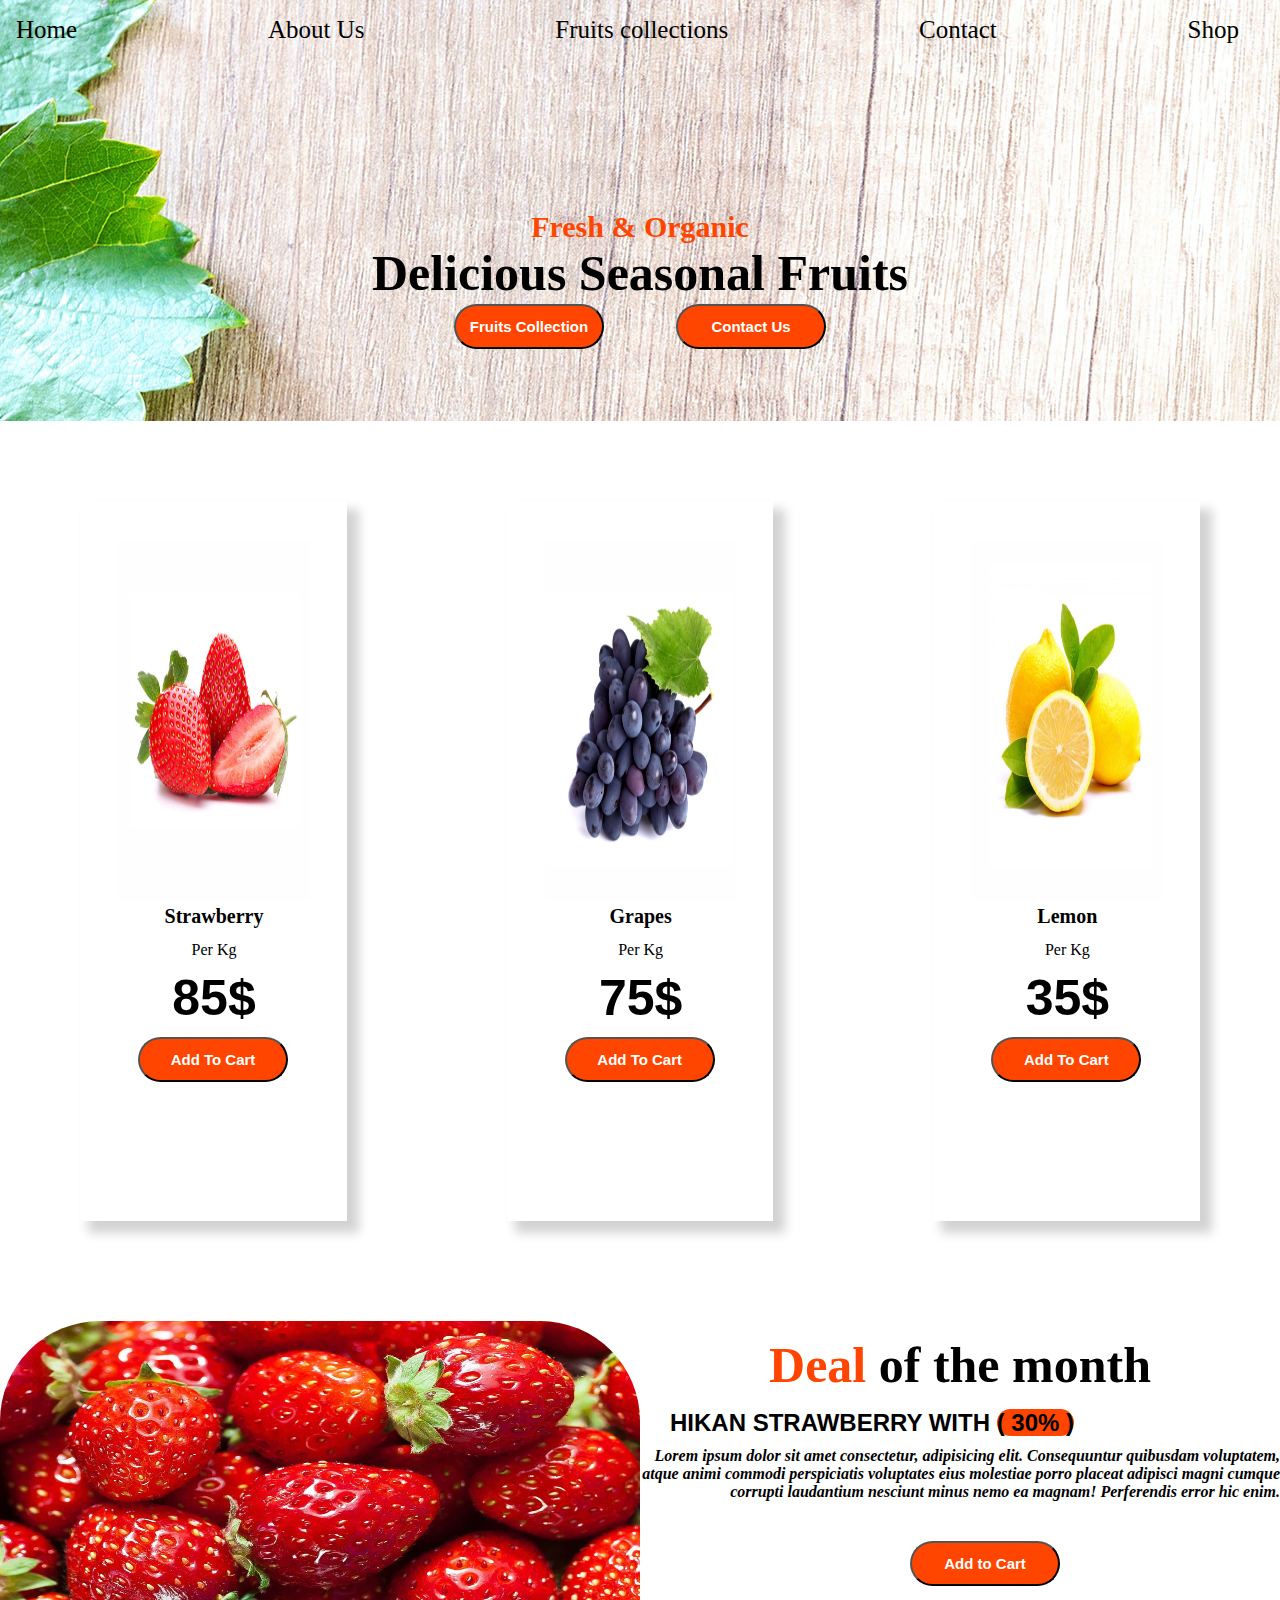
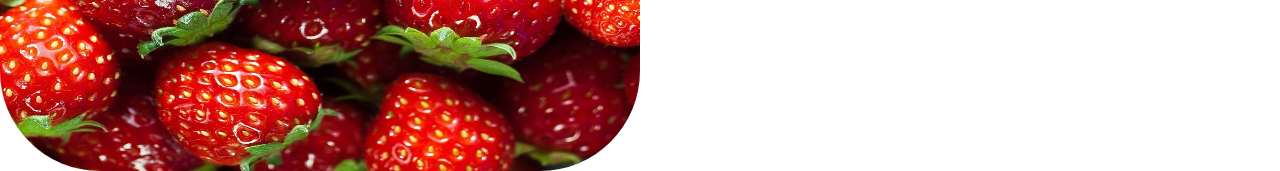
<file: E commerce/index.html>
<!DOCTYPE html>
<html lang="en">

<head>
    <meta charset="UTF-8">
    <meta name="viewport" content="width=device-width, initial-scale=1.0">
    <link rel="stylesheet" href="style.css">

    <title>E-commerce</title>

</head>

<body>
    <nav class="navbar">

        <ul>



            <li><a href="#">Home</a></li>

            <li><a href="about.html">About Us</a></li>

            <li><a href="fruits.html">Fruits collections</a></li>

                    

            <li><a href="contact us.html">Contact</a></li>

            <div class="dropdown">
                <button class="dropbtn">Shop
                    <i class="fa fa-caret-down"></i>
                </button>
                <div class="dropdown-content">
                    <a href="#">Link 1</a>
                    <a href="#">Link 2</a>
                    <a href="#">Link 3</a>
                </div>
            </div>






    </nav>
    <section class="Hero">
        <h3>Fresh & Organic</h3>
        <h1><span>Delicious Seasonal Fruits</span></h1>
        <div class="button1">
            <button class="btn" >Fruits Collection</button>
            <button class="btn1" >Contact Us</button>

        </div>


    </section>
    <div class="box">

        <div class="title">
            <div class="box1">
                <div class="strawberry">
                    <img src="product-img-1.jpg">
                    <h3>Strawberry</h3>
                    <p>Per Kg</p>
                    <h2>85$</h2>
                    <button class="button">Add To Cart</button>
                </div>
            </div>
            <div class="box2">
                <div class="grapes">
                    <img src="product-img-2.jpg">
                    <h3>Grapes</h3>
                    <p>Per Kg</p>
                    <h2>75$</h2>
                    <button class="button">Add To Cart</button>
                </div>
            </div>
            <div class="box3">
                <div class="lemon">
                    <img src="product-img-3.jpg">
                    <h3>Lemon</h3>
                    <p>Per Kg</p>
                    <h2>35$</h2>
                    <button class="button">Add To Cart</button>
                </div>
            </div>
        </div>

    </div>
    <div class="content1">
        <img src="str1.png">

        <div class="content-column">
            <h3><span class="orange-text">Deal</span> of the month</h3>
            <h4>HIKAN STRAWBERRY WITH <b>( 30% )</b></h4>
            <div class="text">Lorem ipsum dolor sit amet consectetur, adipisicing elit. Consequuntur quibusdam
                voluptatem, atque animi commodi perspiciatis voluptates eius molestiae porro placeat adipisci magni
                cumque corrupti laudantium nesciunt minus nemo ea magnam! Perferendis error hic enim.
            </div>
            <button class="button2">Add to Cart</button>
        </div>
    </div>


</body>

</html>
</file>
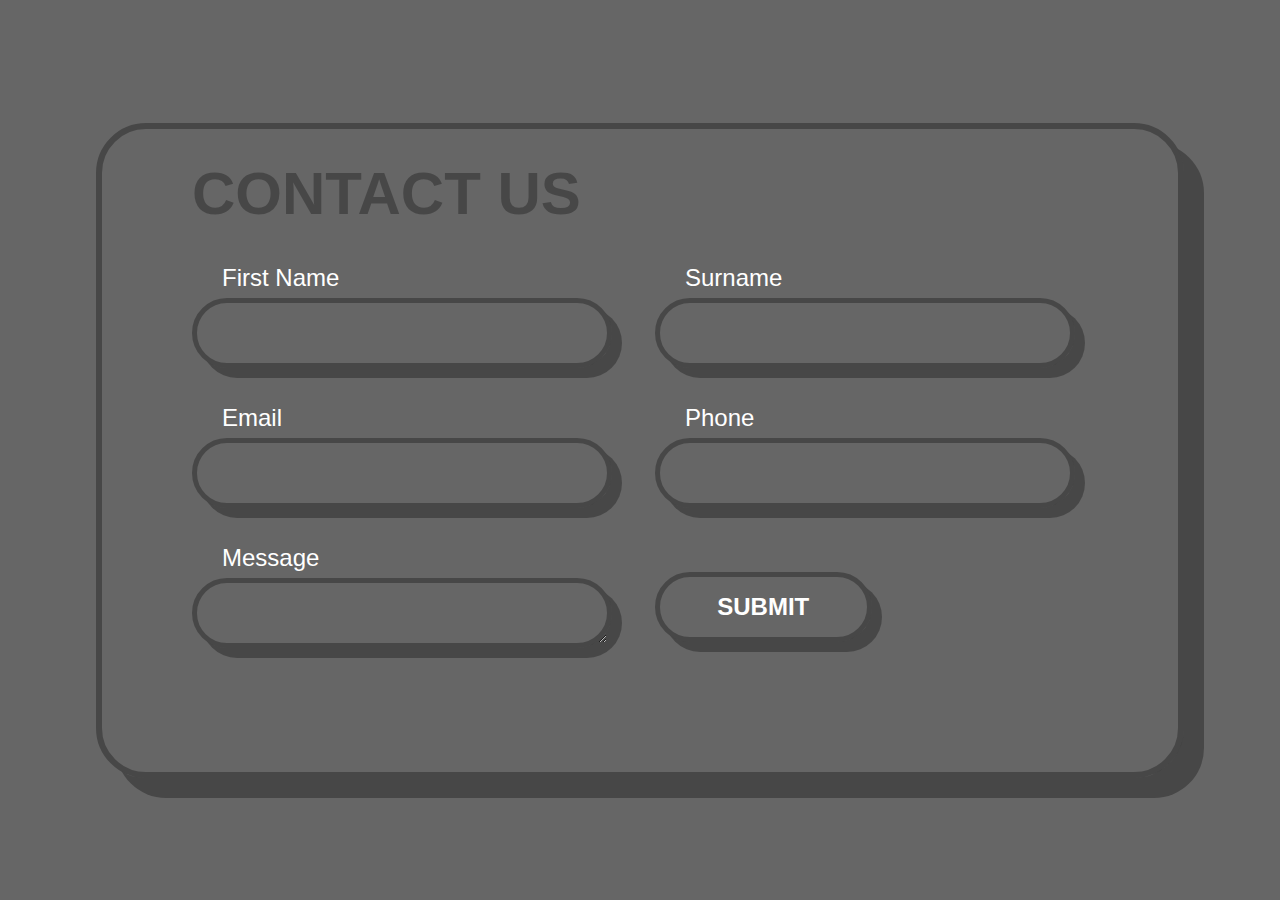
<file: E commerce/contact us.html>
<!DOCTYPE html>
<html lang="en">
<head>
    <meta charset="UTF-8">
    <meta name="viewport" content="width=device-width, initial-scale=1.0">
    <title>Document</title>
    <style>
       * {
  margin: 0;
  padding: 0;
  border-size: border-box;
}

html, body {
  height: 100vh;
  background: #666666;
  font-family: 'Balsamiq Sans', sans-serif;
}

body {
  display: flex;
  align-items: center;
  justify-content: center;
}

.card {
  width: 70%;
  padding: 30px 90px 90px 90px;
  border: 6px solid rgba(0, 0, 0, 0.3);
  box-shadow: 20px 20px 0 rgba(0, 0, 0, 0.3);
  border-radius: 50px;
  position: relative;
}

.card h2 {
  color: rgba(0, 0, 0, 0.3);
  font-size: 60px;
  text-transform: uppercase;
}

.card .row {
  position: relative;
  width: 100%;
  display: grid;
  grid: auto / auto auto;
  grid-template-columns: repeat(auto-fit,minmax(40%, 1fr));
  grid-gap: 30px;
}

.card .row .col {
  position: relative;
  width: 100%;
  margin: 30px 20px 40px 0;
  transition: 0.5s;
}

.card .row .form-group {
  position: relative;
  width: 100%;
  height: 40px;
  color: #ffffff;
}

.card .row .form-group input,
.card .row .form-group textarea {
  position: absolute;
  width: 90%;
  height: 100%;
  background: transparent;
  outline: none;
  font-size: 24px;
  padding: 10px 0 10px 20px;
  border: 5px solid rgba(0, 0, 0, 0.3);
  box-shadow: 10px 10px 0 rgba(0, 0, 0, 0.3);
  color: #ffffff;
  border-radius: 50px;
}

.card .row .form-group label {
  line-height: 40px;
  color: #ffffff;
  font-size: 24px;
  margin: 0 0 0 30px;
  display: block;
  pointer-events: none;
}

.row .col:nth-child(6) {
  margin-top: 64px;
}

.card .row .form-group input:focus,
.card .row .form-group textarea:focus {
  border: 5px solid #ffffff;
  transition: all 0.5s;
}

.card .row input[type="submit"] {
  border: 5px solid rgba(0, 0, 0, 0.3);
  box-shadow: 10px 10px 0 rgba(0, 0, 0, 0.3);
  padding: 10px;
  height: 100%;
  width: 50%;
  cursor: pointer;
  outline: none;
  background: transparent;
  text-transform: uppercase;
  color: #ffffff;
  line-height: 40px;
  font-size: 24px;
  font-weight: 700;
  border-radius: 45px;
  transition: all 0.4s;
}

.card .row input[type="submit"]:hover {
  border: 5px solid rgba(255, 255, 255, 1);
  color: #ffffff;
  transition: all 0.4s;
}

@media screen and (max-width: 900px) {
  .card .row {
    grid-template-columns: repeat(auto-fit,minmax(70%, 1fr));
  }
  
  .card {
    padding: 20px;
  }
  
  .card h2 {
    font-size: 34px;
  }
  
  .card .row input[type="submit"] {
    width: 100%;
  }
}
 
    </style>
</head>
<body>
    <div class="card">
        <h2>Contact Us</h2>
        <div class="row">
          <div class="col">
            <div class="form-group">
              <label>First Name</label>
              <input type="text">
            </div>
          </div>
      
          <div class="col">
            <div class="form-group">
              <label>Surname</label>
              <input type="text">
            </div>
          </div>
      
          <div class="col">
            <div class="form-group">
              <label>Email</label>
              <input type="text">
            </div>
          </div>
      
          <div class="col">
            <div class="form-group">
              <label>Phone</label>
              <input type="text">
            </div>
          </div>
      
          <div class="col">
            <div class="form-group">
              <label>Message</label>
              <textarea></textarea>
            </div>
          </div>
      
          <div class="col">
            <input type="submit" value="Submit">
          </div>
        </div>
      </div>
</body>
</html>
</file>
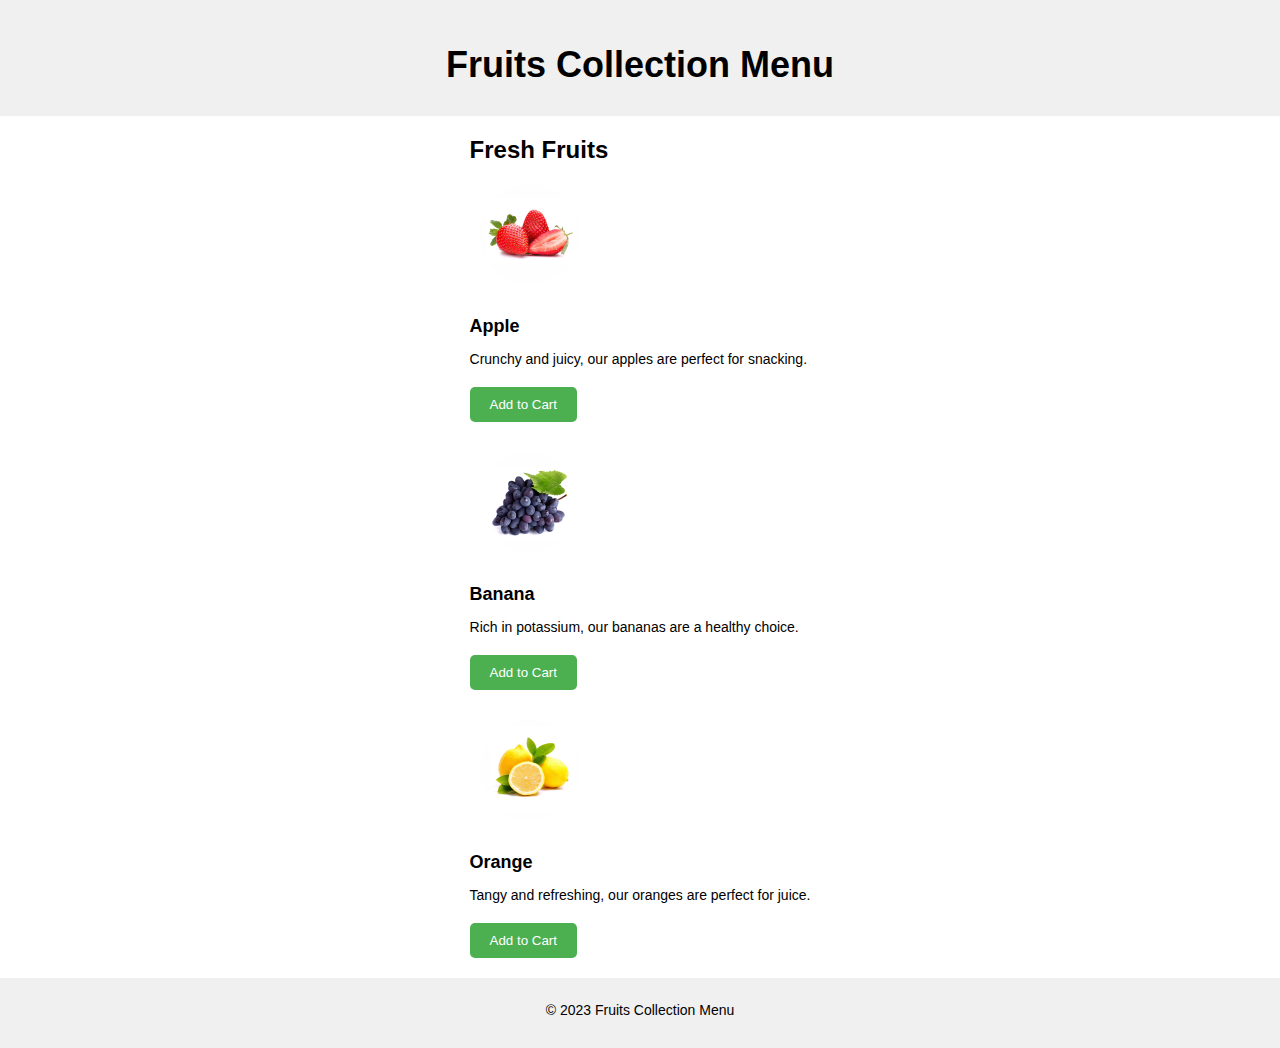
<file: E commerce/fruits.html>
<!DOCTYPE html>
<html lang="en">
<head>
    <meta charset="UTF-8">
    <meta name="viewport" content="width=device-width, initial-scale=1.0">
    <title>Fruits Collection Menu</title>
    <style>
        body {
    font-family: Arial, sans-serif;
    margin: 0;
    padding: 0;
}

header {
    background-color: #f0f0f0;
    padding: 20px;
    text-align: center;
}

h1 {
    font-size: 36px;
    margin-bottom: 10px;
}

main {
    display: flex;
    flex-wrap: wrap;
    justify-content: center;
}

.fruits-section {
    background-color: #fff;
    padding: 20px;
    margin: 20px;
    width: 300px;
    box-shadow: 0 0 10px rgba(0, 0, 0, 0.1);
}

h2 {
    font-size: 24px;
    margin-bottom: 10px;
}

ul {
    list-style: none;
    padding: 0;
    margin: 0;
}

li {
    margin-bottom: 20px;
}

img {
    width: 100px;
    height: 100px;
    border-radius: 50%;
    margin: 10px;
}

h3 {
    font-size: 18px;
    margin-bottom: 10px;
}

p {
    font-size: 14px;
    margin-bottom: 20px;
}

button {
    background-color: #4CAF50;
    color: #fff;
    padding: 10px 20px;
    border: none;
    border-radius: 5px;
    cursor: pointer;
}

button:hover {
    background-color: #3e8e41;
}

footer {
    background-color: #f0f0f0;
    padding: 10px;
    text-align: center;
    clear: both;
}
    </style>
</head>
<body>
    <header>
        <h1>Fruits Collection Menu</h1>
    </header>
    <main>
        <section class="fruits-menu">
            <h2>Fresh Fruits</h2>
            <ul>
                <li>
                    <img src="product-img-1.jpg" alt="Apple">
                    <h3>Apple</h3>
                    <p>Crunchy and juicy, our apples are perfect for snacking.</p>
                    <button>Add to Cart</button>
                </li>
                <li>
                    <img src="product-img-2.jpg" alt="Banana">
                    <h3>Banana</h3>
                    <p>Rich in potassium, our bananas are a healthy choice.</p>
                    <button>Add to Cart</button>
                </li>
                <li>
                    <img src="product-img-3.jpg" alt="Orange">
                    <h3>Orange</h3>
                    <p>Tangy and refreshing, our oranges are perfect for juice.</p>
                    <button>Add to Cart</button>
                </li>
                <!-- Add more fruits here -->
            </ul>
        </section>
    </main>
    <footer>
        <p>&copy; 2023 Fruits Collection Menu</p>
    </footer>
</body>
</html>
</file>
<file: E commerce/style.css>
* {
    margin: 0;
    padding: 0;
}


body {
    background-image: url(hero-bg.jpg);
}

.navbar {
    color: black;
    padding: 1em;
    text-align: center;
}

.navbar ul {
    list-style: none;
    margin: 0;
    padding: 0;
    display: flex;
    justify-content: space-between;
}

.navbar li {
    margin-right: 20px;
    font-size: 25px;
}

.navbar a {
    color: black;
    text-decoration: none;
}

.navbar a:hover {
    color: blue;
}

@media (max-width: 768px) {
    .navbar ul {
        flex-direction: column;
    }

    .navbar li {
        margin-right: 0;
    }
}

section {
    text-align: center;
    align-items: center;
    padding-top: 150px;
}

.Hero h3 {
    font-size: 30px;
    color: orangered;
}

h1 {
    font-size: 50px;
    color: black;
}

.button1 {
    display: flex;
    justify-content: center;
    padding: 2px;
    gap: 72px;

}

.btn {
    width: 150px;
    height: 45px;
    background-color: orangered;
    color: white;
    border-radius: 30px;
    font-size: 15px;
    font-weight: 700;

}

.btn1 {
    width: 150px;
    height: 45px;
    background-color: orangered;
    color: white;
    border-radius: 30px;
    font-size: 15px;
    font-weight: 700;
}

.btn:hover {
    box-shadow: 0 12px 16px 0 rgba(236, 89, 3, 0.24), 0px 2px 2px 5px orangered;
}

.btn1:hover {
    box-shadow: 0 12px 16px 0 rgba(236, 89, 3, 0.24), 0px 2px 2px 5px orangered;
}
/* .box{
    height: 110vh;
    width: 100%;

} */
.box h2{
    text-align: center;
    font-size:50px;
}

.title {
    margin-top: 70px;

    display: flex;
    background-color: white;
    height: 100vh;
    width: 100%;
    justify-content: space-evenly;
}

.box1 {

    margin: 80px;
    box-shadow: 10px 10px 10px 2px lightgray;
    height: 80vh;
    width: 25vw;

}

.box2 {

    margin: 80px;
    box-shadow: 10px 10px 10px 2px lightgray;
    height: 80vh;
    width: 25vw;
}

.box3 {

    margin: 80px;
    box-shadow: 10px 10px 10px 2px lightgray;
    height: 80vh;
    width: 25vw;

}

.strawberry {
    transform: translateX(38px);
    margin-top: 40px;
    height: 40vh;
    width: 15vw;

}

.strawberry img {
    height: 40vh;
    width: 15vw;
}

.grapes {
    transform: translateX(38px);
    margin-top: 40px;
    height: 40vh;
    width: 15vw;

}

.grapes img {
    height: 40vh;
    width: 15vw;
}

.lemon {
    transform: translateX(38px);
    margin-top: 40px;
    height: 40vh;
    width: 15vw;

}

.lemon img {
    height: 40vh;
    width: 15vw;
}

.strawberry h3{
    font-size: 20px;
    font-weight: 700;
    font-family: Georgia, 'Times New Roman', Times, serif;
    text-align: center;
}
.strawberry p{
    text-align: center;
    margin-top: 13px;
    font-weight: 500;
}
.strawberry h2{
    margin-top: 10px;
    font-family:'Franklin Gothic Medium', 'Arial Narrow', Arial, sans-serif
}
.grapes h3{
    font-size: 20px;
    font-weight: 700;
    font-family: Georgia, 'Times New Roman', Times, serif;
    text-align: center;
}
.grapes p{
    text-align: center;
    margin-top: 13px;
    font-weight: 500;
}
.grapes h2{
    margin-top: 10px;
    font-family:'Franklin Gothic Medium', 'Arial Narrow', Arial, sans-serif
}
.lemon h3{
    font-size: 20px;
    font-weight: 700;
    font-family: Georgia, 'Times New Roman', Times, serif;
    text-align: center;
}
.lemon p{
    text-align: center;
    margin-top: 13px;
    font-weight: 500;
}
.lemon h2{
    margin-top: 10px;
    font-family:'Franklin Gothic Medium', 'Arial Narrow', Arial, sans-serif
}
.button{
    width: 150px;
    height: 45px;
    background-color: orangered;
    color: white;
    border-radius: 30px;
    font-size: 15px;
    font-weight: 700;
    margin-top: 10px;
    margin-left: 20px;

    justify-content: center;
}
.content1{
    display: flex;
    background-color: white;
    height: 50vh;
    width: 100%;
}
.content-column{
    height: 45px;
    width: 50%;

}
.content1 img{
    height: 50vh;
    width: 50%;
    border-radius: 100px;
}
.content-column h3{
    text-align: center;
    font-size: 50px;
    margin-top: 15px;
}
.orange-text{
    color: orangered;
}
b{
    background-color: orangered;
    border-radius: 20px;
}
.content-column h4{
    font-size: x-large;
    margin-top: 15px;
    padding-left: 30px;
    font-family: 'Trebuchet MS', 'Lucida Sans Unicode', 'Lucida Grande', 'Lucida Sans', Arial, sans-serif;

}
.text{
    text-align: end;
    margin-top: 10px;
    font-style: italic;
    font-weight: 800;
}
.button2{
    width: 150px;
    height: 45px;
    background-color: orangered;
    color: white;
    border-radius: 30px;
    font-size: 15px;
    font-weight: 700;
    margin-top: 40px;
    margin-left: 30vh;

    justify-content: center;
}

.dropdown {
    float: left;
    overflow: hidden;
  }
  
  .dropdown .dropbtn {
    font-size: 25px;  
    border: none;
    outline: none;
    color: black;
    /* padding: 14px 50px; */
    background-color: inherit;
    font-family: inherit;
    margin: 0;
    padding-right: 25px;
  }
  
  .navbar a:hover, .dropdown:hover .dropbtn {
    background-color: red;
  }
  
  .dropdown-content {
    display: none;
    position: absolute;
    background-color: #f9f9f9;
    min-width: 160px;
    box-shadow: 0px 8px 16px 0px rgba(0,0,0,0.2);
    z-index: 1;
  }
  
  .dropdown-content a {
    float: none;
    color: black;
    padding: 12px 16px;
    text-decoration: none;
    display: block;
    text-align: left;
  }
  
  .dropdown-content a:hover {
    background-color: #ddd;
  }
  
  .dropdown:hover .dropdown-content {
    display: block;
  }
</file>
